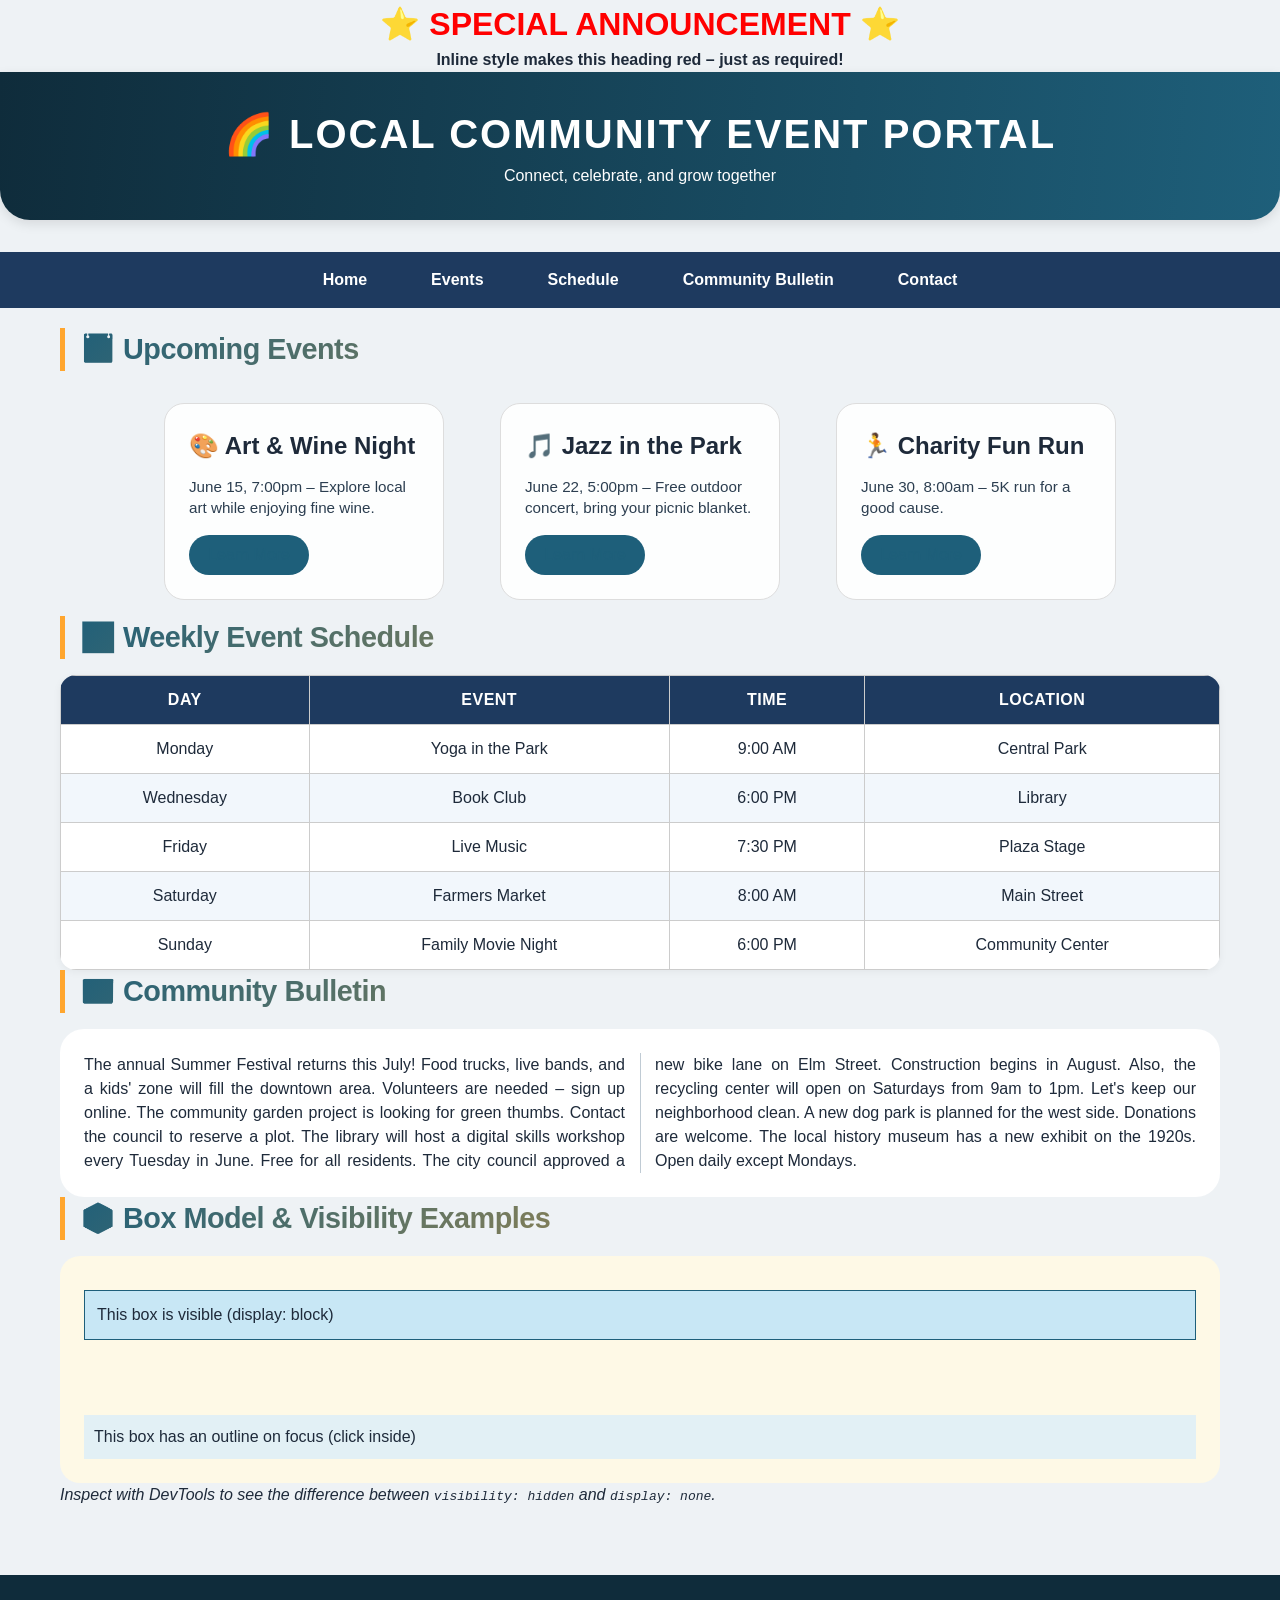
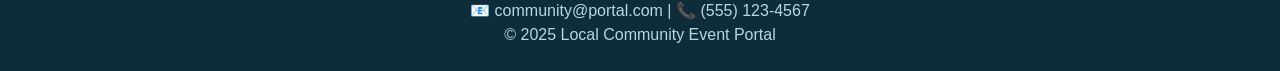
<file: DN_module1_css/index.html>
<!DOCTYPE html>
<html lang="en">
<head>
  <meta charset="UTF-8">
  <meta name="viewport" content="width=device-width, initial-scale=1.0">
  <title>Local Community Event Portal | CSS3 Demo</title>
  
  <!-- ========== INTERNAL STYLESHEET ========== -->
  <style>
    /* Embedded style: sets body background fallback color */
    body {
      background: #eef2f5;  /* fallback color if external CSS fails */
      margin: 0;
      padding: 0;
    }
  </style>
  
  <!-- ========== EXTERNAL STYLESHEET ========== -->
  <link rel="stylesheet" href="styles.css">
</head>
<body>

  <!-- ========== INLINE STYLE EXAMPLE ========== -->
  <h1 style="color: red; text-align: center;">⭐ SPECIAL ANNOUNCEMENT ⭐</h1>
  <p style="text-align: center; font-weight: bold;">Inline style makes this heading red – just as required!</p>

  <!-- main header with ID selector -->
  <header id="mainHeader">
    <h1>🌈 Local Community Event Portal</h1>
    <p>Connect, celebrate, and grow together</p>
  </header>

  <!-- navigation menu with list styling (no bullets, custom links) -->
  <nav>
    <ul class="nav-menu">
      <li><a href="#home">Home</a></li>
      <li><a href="#events">Events</a></li>
      <li><a href="#schedule">Schedule</a></li>
      <li><a href="#bulletin">Community Bulletin</a></li>
      <li><a href="#contact">Contact</a></li>
    </ul>
  </nav>

  <main class="container">
    <!-- ========== EVENT CARDS (box model demonstration) ========== -->
    <section id="events">
      <h2>📅 Upcoming Events</h2>
      <div class="events-grid">
        <div class="eventCard">
          <h3>🎨 Art & Wine Night</h3>
          <p>June 15, 7:00pm – Explore local art while enjoying fine wine.</p>
          <a href="#" class="btn">Learn More</a>
        </div>
        <div class="eventCard">
          <h3>🎵 Jazz in the Park</h3>
          <p>June 22, 5:00pm – Free outdoor concert, bring your picnic blanket.</p>
          <a href="#" class="btn">Learn More</a>
        </div>
        <div class="eventCard">
          <h3>🏃 Charity Fun Run</h3>
          <p>June 30, 8:00am – 5K run for a good cause.</p>
          <a href="#" class="btn">Learn More</a>
        </div>
      </div>
    </section>

    <!-- ========== TABLE WITH ZEBRA STRIPING ========== -->
    <section id="schedule">
      <h2>📊 Weekly Event Schedule</h2>
      <table class="events-table">
        <thead>
          <tr><th>Day</th><th>Event</th><th>Time</th><th>Location</th></tr>
        </thead>
        <tbody>
          <tr><td>Monday</td><td>Yoga in the Park</td><td>9:00 AM</td><td>Central Park</td></tr>
          <tr><td>Wednesday</td><td>Book Club</td><td>6:00 PM</td><td>Library</td></tr>
          <tr><td>Friday</td><td>Live Music</td><td>7:30 PM</td><td>Plaza Stage</td></tr>
          <tr><td>Saturday</td><td>Farmers Market</td><td>8:00 AM</td><td>Main Street</td></tr>
          <tr><td>Sunday</td><td>Family Movie Night</td><td>6:00 PM</td><td>Community Center</td></tr>
        </tbody>
      </table>
    </section>

    <!-- ========== MULTI-COLUMN NEWSPAPER STYLE ========== -->
    <section id="bulletin">
      <h2>📰 Community Bulletin</h2>
      <div class="multi-column">
        <p>The annual Summer Festival returns this July! Food trucks, live bands, and a kids' zone will fill the downtown area. Volunteers are needed – sign up online. The community garden project is looking for green thumbs. Contact the council to reserve a plot. The library will host a digital skills workshop every Tuesday in June. Free for all residents. The city council approved a new bike lane on Elm Street. Construction begins in August. Also, the recycling center will open on Saturdays from 9am to 1pm. Let's keep our neighborhood clean. A new dog park is planned for the west side. Donations are welcome. The local history museum has a new exhibit on the 1920s. Open daily except Mondays.</p>
      </div>
    </section>

    <!-- ========== BOX MODEL DEMONSTRATION: visibility vs display ========== -->
    <section id="boxmodel-demo">
      <h2>📦 Box Model & Visibility Examples</h2>
      <div class="demo-box">
        <div class="visible-box">This box is visible (display: block)</div>
        <div class="hidden-visibility">This box uses visibility: hidden (space remains)</div>
        <div class="hidden-display">This box uses display: none (space collapsed)</div>
        <div class="outline-box">This box has an outline on focus (click inside)</div>
      </div>
      <p><em>Inspect with DevTools to see the difference between <code>visibility: hidden</code> and <code>display: none</code>.</em></p>
    </section>
  </main>

  <footer id="contact">
    <p>📧 community@portal.com | 📞 (555) 123-4567</p>
    <p>© 2025 Local Community Event Portal</p>
  </footer>
</body>
</html>
</file>
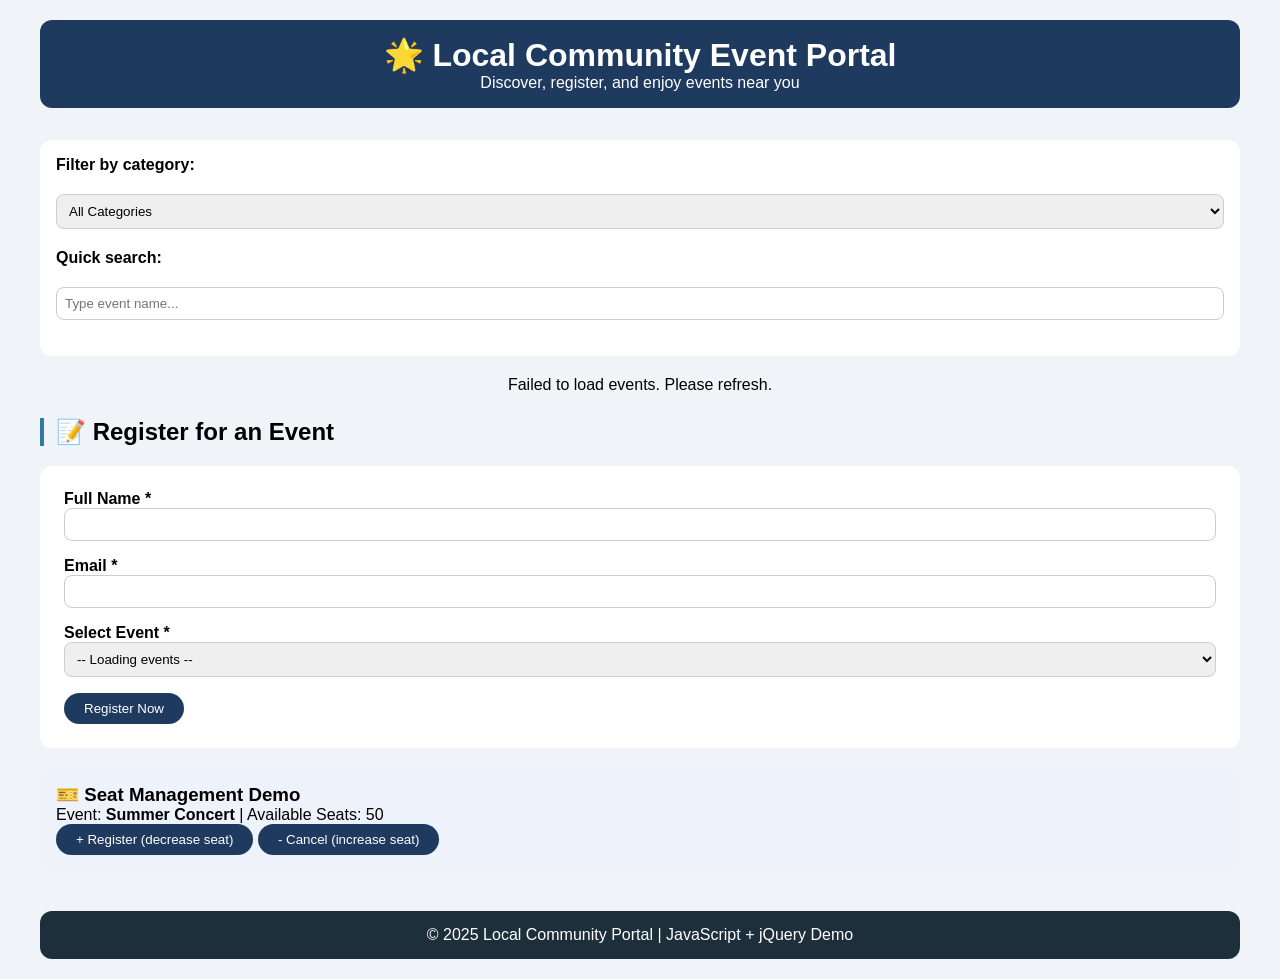
<file: DN_module1_javascript/index.html>
<!DOCTYPE html>
<html lang="en">
<head>
  <meta charset="UTF-8">
  <meta name="viewport" content="width=device-width, initial-scale=1.0">
  <title>Local Community Event Portal | JS Complete</title>
  <style>
    * { margin: 0; padding: 0; box-sizing: border-box; }
    body {
      font-family: 'Segoe UI', Tahoma, Geneva, Verdana, sans-serif;
      background: #f0f4f8;
      padding: 20px;
    }
    .container { max-width: 1200px; margin: 0 auto; }
    header {
      background: #1e3a5f;
      color: white;
      padding: 1rem;
      border-radius: 12px;
      margin-bottom: 2rem;
      text-align: center;
    }
    h2 { margin: 1.5rem 0 1rem; border-left: 4px solid #2c7da0; padding-left: 12px; }
    .filters {
      background: white;
      padding: 1rem;
      border-radius: 12px;
      display: flex;
      gap: 20px;
      flex-wrap: wrap;
      align-items: center;
      margin-bottom: 20px;
    }
    select, input {
      padding: 6px 12px;
      border-radius: 20px;
      border: 1px solid #ccc;
    }
    #eventsContainer {
      display: flex;
      flex-wrap: wrap;
      gap: 20px;
      justify-content: center;
    }
    .event-card {
      background: white;
      border-radius: 12px;
      padding: 1rem;
      width: 280px;
      box-shadow: 0 2px 8px rgba(0,0,0,0.1);
    }
    .event-card button {
      background: #2c7da0;
      color: white;
      border: none;
      padding: 6px 12px;
      border-radius: 20px;
      margin-top: 8px;
      cursor: pointer;
    }
    .event-card button.cancel { background: #a12a2a; margin-left: 8px; }
    form {
      background: white;
      padding: 1.5rem;
      border-radius: 12px;
      margin: 20px 0;
    }
    .form-group { margin-bottom: 1rem; }
    label { font-weight: bold; display: block; }
    input, select { width: 100%; padding: 8px; border-radius: 8px; border: 1px solid #ccc; }
    button { background: #1e3a5f; color: white; padding: 8px 20px; border: none; border-radius: 30px; cursor: pointer; }
    .error { color: red; font-size: 0.8rem; }
    .spinner {
      border: 4px solid #f3f3f3;
      border-top: 4px solid #1e3a5f;
      border-radius: 50%;
      width: 40px;
      height: 40px;
      animation: spin 1s linear infinite;
      margin: 20px auto;
    }
    @keyframes spin { 0% { transform: rotate(0deg); } 100% { transform: rotate(360deg); } }
    footer {
      background: #1e2f3c;
      color: white;
      text-align: center;
      padding: 15px;
      border-radius: 12px;
      margin-top: 40px;
    }
    @media (max-width: 768px) { .event-card { width: 90%; } }
  </style>
  <!-- jQuery for task 14 -->
  <script src="https://code.jquery.com/jquery-3.7.1.min.js"></script>
  <script src="main.js" defer></script>
</head>
<body>
<div class="container">
  <header>
    <h1>🌟 Local Community Event Portal</h1>
    <p>Discover, register, and enjoy events near you</p>
  </header>

  <!-- Dropdown filters (always visible) -->
  <div class="filters">
    <label>Filter by category:</label>
    <select id="categoryFilter">
      <option value="all">All Categories</option>
      <option value="music">Music</option>
      <option value="art">Art</option>
      <option value="food">Food</option>
      <option value="sports">Sports</option>
    </select>
    <label>Quick search:</label>
    <input type="text" id="searchInput" placeholder="Type event name...">
    <span id="searchInfo"></span>
  </div>

  <!-- Events will appear here -->
  <div id="eventsContainer">
    <div class="spinner"></div>
  </div>

  <!-- Registration Form with dropdown (will be populated by JS) -->
  <h2>📝 Register for an Event</h2>
  <form id="registrationForm">
    <div class="form-group">
      <label>Full Name *</label>
      <input type="text" id="regName" required>
      <div class="error" id="nameError"></div>
    </div>
    <div class="form-group">
      <label>Email *</label>
      <input type="email" id="regEmail" required>
      <div class="error" id="emailError"></div>
    </div>
    <div class="form-group">
      <label>Select Event *</label>
      <select id="regEventSelect" required>
        <option value="">-- Loading events --</option>
      </select>
      <div class="error" id="eventError"></div>
    </div>
    <button type="submit">Register Now</button>
    <div id="formMessage"></div>
  </form>

  <!-- Seat management demo (task 2) -->
  <div style="background:#eef2fa; padding:1rem; border-radius:12px; margin-top:20px;">
    <h3>🎫 Seat Management Demo</h3>
    <p>Event: <strong>Summer Concert</strong> | Available Seats: <span id="seatCount">50</span></p>
    <button id="incSeat">+ Register (decrease seat)</button>
    <button id="decSeat">- Cancel (increase seat)</button>
  </div>

  <footer>
    <p>&copy; 2025 Local Community Portal | JavaScript + jQuery Demo</p>
  </footer>
</div>
</body>
</html>
</file>
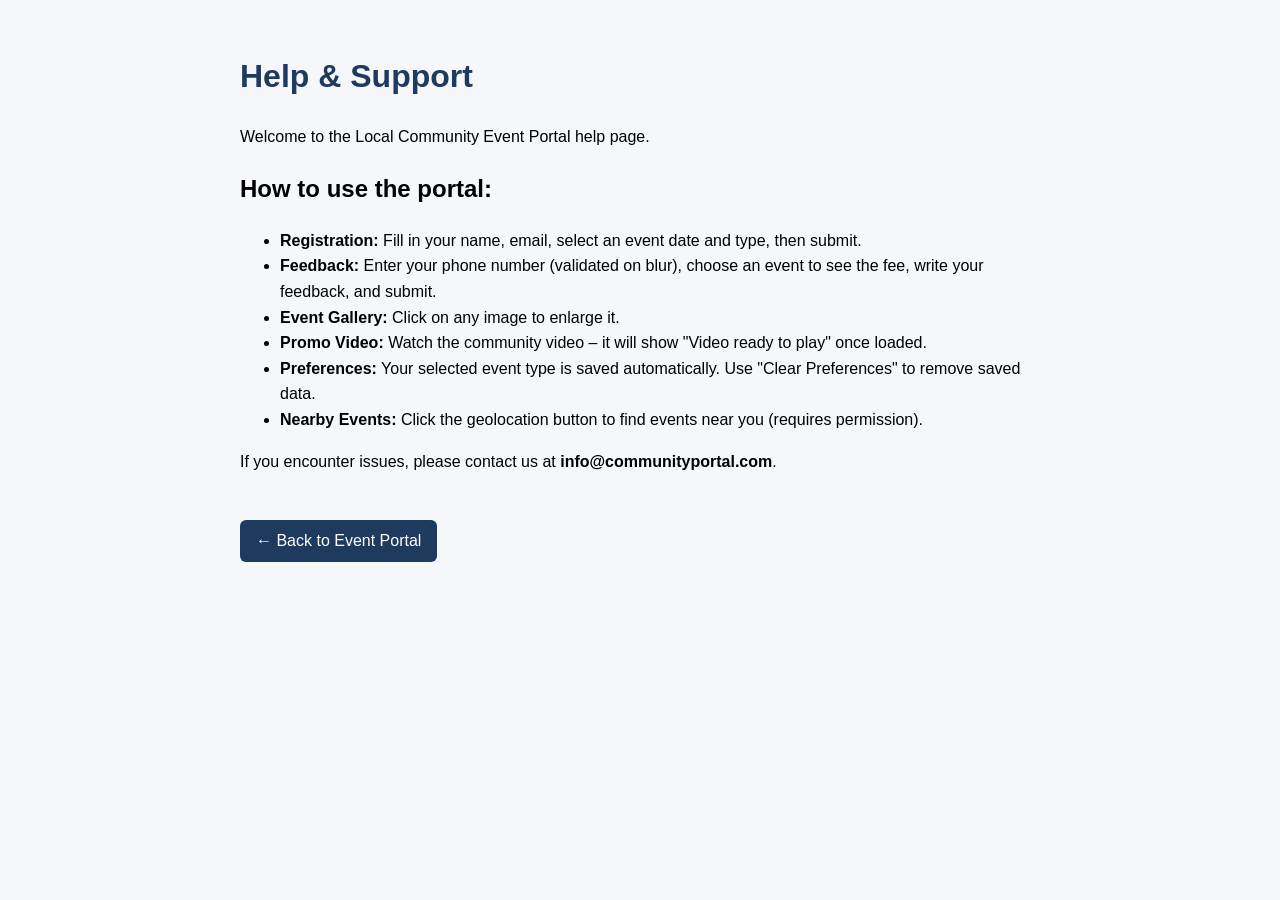
<file: help.html>
<!DOCTYPE html>
<html lang="en">
<head>
  <meta charset="UTF-8">
  <meta name="viewport" content="width=device-width, initial-scale=1.0">
  <title>Help - Community Event Portal</title>
  <style>
    body {
      font-family: Arial, sans-serif;
      background: #f5f7fa;
      padding: 30px;
      max-width: 800px;
      margin: 0 auto;
      line-height: 1.6;
    }
    h1 {
      color: #1e3a5f;
    }
    .back-link {
      margin-top: 30px;
      display: inline-block;
      background: #1e3a5f;
      color: white;
      padding: 8px 16px;
      text-decoration: none;
      border-radius: 6px;
    }
  </style>
</head>
<body>
  <h1>Help & Support</h1>
  <p>Welcome to the Local Community Event Portal help page.</p>
  <h2>How to use the portal:</h2>
  <ul>
    <li><strong>Registration:</strong> Fill in your name, email, select an event date and type, then submit.</li>
    <li><strong>Feedback:</strong> Enter your phone number (validated on blur), choose an event to see the fee, write your feedback, and submit.</li>
    <li><strong>Event Gallery:</strong> Click on any image to enlarge it.</li>
    <li><strong>Promo Video:</strong> Watch the community video – it will show "Video ready to play" once loaded.</li>
    <li><strong>Preferences:</strong> Your selected event type is saved automatically. Use "Clear Preferences" to remove saved data.</li>
    <li><strong>Nearby Events:</strong> Click the geolocation button to find events near you (requires permission).</li>
  </ul>
  <p>If you encounter issues, please contact us at <strong>info@communityportal.com</strong>.</p>
  <a href="index.html" class="back-link">← Back to Event Portal</a>
</body>
</html>
</file>
<file: DN_module1_css/styles.css>
/* ========== 1. UNIVERSAL SELECTOR: reset margin/padding ========== */
* {
  margin: 0;
  padding: 0;
  box-sizing: border-box;
}

/* ========== 2. BODY STYLES (background image + fallback) ========== */
body {
  /* fallback is already set inline, but we add a background image + RGBA overlay */
  background: url('https://www.transparenttextures.com/patterns/cubes.png'), #eef2f5;
  background-blend-mode: overlay;
  font-family: 'Poppins', sans-serif;  /* Google Font applied */
  line-height: 1.5;
  color: #1e2a3a;
}

/* ========== 3. GOOGLE FONT IMPORT ========== */
@import url('https://fonts.googleapis.com/css2?family=Poppins:wght@300;400;600;700&display=swap');

/* ========== 4. ELEMENT SELECTOR: all <h2> styling ========== */
h2 {
  font-size: 1.8rem;
  font-weight: 600;
  letter-spacing: -0.5px;
  margin-bottom: 1rem;
  background: linear-gradient(135deg, #1e5f7a, #ffa62e);
  -webkit-background-clip: text;
  background-clip: text;
  color: transparent;
  border-left: 5px solid #ffa62e;
  padding-left: 15px;
}

/* ========== 5. ID SELECTOR: #mainHeader ========== */
#mainHeader {
  background: linear-gradient(95deg, #0f2c3b, #1e5f7a);
  color: white;
  text-align: center;
  padding: 2rem 1rem;
  margin-bottom: 2rem;
  border-radius: 0 0 30px 30px;
  box-shadow: 0 4px 12px rgba(0,0,0,0.1);
}
#mainHeader h1 {
  font-size: 2.5rem;
  text-transform: uppercase;
  letter-spacing: 2px;
}

/* ========== 6. CLASS SELECTOR: .eventCard (box model) ========== */
.eventCard {
  background: rgba(255, 255, 255, 0.9);
  border: 1px solid #ddd;
  border-radius: 20px;
  padding: 1.5rem;
  margin: 1rem;
  width: 280px;
  transition: transform 0.2s, box-shadow 0.2s;
  /* outline example: will appear on focus (for accessibility) */
}
.eventCard:hover {
  transform: translateY(-5px);
  box-shadow: 0 12px 24px rgba(0,0,0,0.1);
}
.eventCard h3 {
  font-size: 1.5rem;
  margin-bottom: 0.75rem;
  font-weight: 600;
}
.eventCard p {
  font-size: 0.95rem;
  color: #2c3e50;
  margin-bottom: 1rem;
  line-height: 1.4;
}

/* ========== 7. GROUPING SELECTOR: h3, p together ========== */
h3, p {
  font-family: 'Poppins', sans-serif;
}

/* ========== 8. LINK STYLING (pseudo-classes) ========== */
a:link {
  color: #1e5f7a;
  text-decoration: none;
  font-weight: 500;
}
a:visited {
  color: #4a6a7e;
}
a:hover {
  color: #ff8c42;
  text-decoration: underline;
}
a:active {
  color: #b85c00;
}

/* ========== 9. LIST STYLING (navigation) ========== */
.nav-menu {
  list-style-type: none;          /* remove bullets */
  list-style-position: inside;
  display: flex;
  justify-content: center;
  gap: 2rem;
  background: #1e3a5f;
  padding: 1rem;
  margin: 0;
}
.nav-menu li {
  margin: 0;
  padding: 0;
}
.nav-menu a {
  color: white;
  font-weight: bold;
  padding: 0.5rem 1rem;
  border-radius: 30px;
  transition: background 0.2s;
}
.nav-menu a:hover {
  background: #ff8c42;
  color: #1e2a3a;
  text-decoration: none;
}

/* ========== 10. TABLE STYLING (zebra striping, border-collapse) ========== */
.events-table {
  width: 100%;
  border-collapse: collapse;
  background: white;
  border-radius: 16px;
  overflow: hidden;
  box-shadow: 0 2px 8px rgba(0,0,0,0.05);
}
.events-table th,
.events-table td {
  border: 1px solid #ccc;
  padding: 12px 15px;
  text-align: center;
}
.events-table th {
  background: #1e3a5f;
  color: white;
  font-weight: 600;
  text-transform: uppercase;
  letter-spacing: 0.5px;
}
/* zebra striping */
.events-table tr:nth-child(even) {
  background-color: #f2f7fc;
}
.events-table tr:hover {
  background-color: #ffe8d6;
}

/* ========== 11. MULTI-COLUMN LAYOUT ========== */
.multi-column {
  column-count: 2;
  column-gap: 30px;
  column-rule: 1px solid #c0cbd4;
  background: white;
  padding: 1.5rem;
  border-radius: 24px;
  margin-top: 1rem;
}
.multi-column p {
  margin: 0;
  text-align: justify;
}

/* ========== 12. BOX MODEL & VISIBILITY DEMO ========== */
.demo-box {
  background: #fef9e6;
  padding: 1.5rem;
  border-radius: 20px;
  margin-top: 1rem;
}
.visible-box {
  background: #c8e7f5;
  margin: 10px 0;
  padding: 12px;
  border: 1px solid #1e5f7a;
}
.hidden-visibility {
  visibility: hidden;   /* space preserved */
  margin: 10px 0;
  padding: 12px;
  background: #ffd9b5;
  border: 1px dashed #ff8c42;
}
.hidden-display {
  display: none;        /* space collapsed */
  margin: 10px 0;
  padding: 12px;
  background: #ffb3b3;
}
.outline-box {
  margin-top: 15px;
  padding: 10px;
  background: #e2f0f5;
  outline: 2px solid transparent;
  transition: outline 0.1s;
}
.outline-box:focus-within {
  outline: 3px solid #ff8c42;
}
/* any input inside outline-box */
.outline-box input {
  width: 100%;
  padding: 8px;
  border: 1px solid #aaa;
  border-radius: 20px;
}

/* ========== 13. RESPONSIVE DESIGN (media query) ========== */
@media (max-width: 768px) {
  /* stack navigation vertically */
  .nav-menu {
    flex-direction: column;
    align-items: center;
    gap: 0.5rem;
  }
  /* reduce font sizes */
  body {
    font-size: 90%;
  }
  h2 {
    font-size: 1.5rem;
  }
  #mainHeader h1 {
    font-size: 1.8rem;
  }
  /* event cards become flexible */
  .events-grid {
    flex-direction: column;
    align-items: center;
  }
  .eventCard {
    width: 90%;
    margin: 0.8rem auto;
  }
  /* multi-column becomes single column */
  .multi-column {
    column-count: 1;
    column-rule: none;
  }
  /* reduce image sizes if any */
  img {
    max-width: 100%;
    height: auto;
  }
  /* flexible containers */
  .container {
    width: 95%;
    margin: 0 auto;
  }
}

/* ========== 14. FLEXBOX LAYOUT FOR EVENT CARDS ========== */
.events-grid {
  display: flex;
  flex-wrap: wrap;
  justify-content: center;
  gap: 1.5rem;
}

/* ========== 15. BUTTON STYLES (additional) ========== */
.btn {
  display: inline-block;
  background: #1e5f7a;
  color:#b85c00;
  padding: 0.5rem 1.2rem;
  border-radius: 40px;
  font-weight: 1200;
  transition: all 0.2s;
}
.btn:hover {
  background: #ff8c42;
  transform: scale(1.02);
  text-decoration: none;
}

/* ========== 16. CONTAINER AND FOOTER ========== */
.container {
  max-width: 1200px;
  margin: 0 auto;
  padding: 20px;
}
footer {
  background: #0f2c3b;
  color: #bbd4e7;
  text-align: center;
  padding: 1.5rem;
  margin-top: 3rem;
}
</file>
